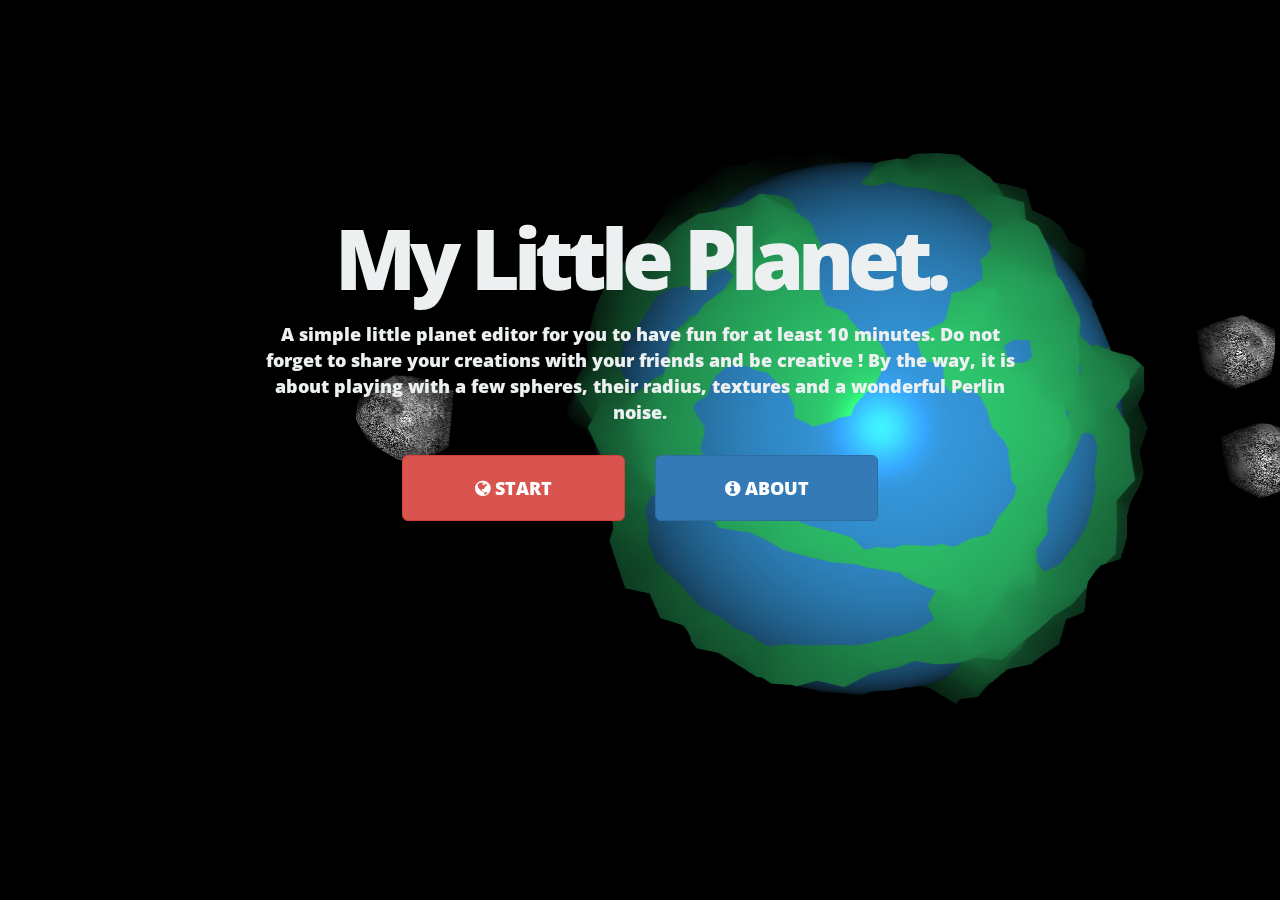
<file: index.html>
<!DOCTYPE html>
<html>
<head>
  <meta charset="utf-8">
  <title>My Little Planet</title>
  <link rel="stylesheet" href="https://maxcdn.bootstrapcdn.com/bootstrap/3.3.7/css/bootstrap.min.css" integrity="sha384-BVYiiSIFeK1dGmJRAkycuHAHRg32OmUcww7on3RYdg4Va+PmSTsz/K68vbdEjh4u" crossorigin="anonymous">
  <link href="https://fonts.googleapis.com/css?family=Open+Sans:300,400,800" rel="stylesheet">
  <link rel="stylesheet" type="text/css" href="./css/font-awesome.min.css">
  <style>
  body{font-family: 'Open Sans';color: #ecf0f1; background-image: url('./Assets/img/starsblack.jpg');}
  h1{font-weight: 800;font-size: 6em;letter-spacing: -6px;margin-bottom: 0.2em;}
  p{font-size: 1.3em;font-weight: 800;}
  .positioned{position:absolute;top: 3%;left: 15%;}
  * { box-sizing: border-box; }
  .video-background {
    background: #000;
    position: fixed;
    top: 0; right: 0; bottom: 0; left: 0;
    z-index: -99;
  }
  .video-foreground,
  .video-background iframe {
    position: absolute;
    top: 0;
    left: 0;
    width: 100%;
    height: 100%;
    pointer-events: none;
  }
  #vidtop-content {
  	top: 0;
  	color: #fff;
  }
  </style>
</head>
<body>

  <div class="video-background">
      <div class="video-foreground">
        <iframe src="https://www.youtube.com/embed/W0LHTWG-UmQ?controls=0&showinfo=0&rel=0&autoplay=1&loop=1&playlist=W0LHTWG-UmQ" frameborder="0" allowfullscreen></iframe>
      </div>
    </div>

  <img src="./Assets/planete.png" class="positioned" />
  <div class="container text-center" style="margin-top: 15%;">
    <div class="col-md-8 col-md-offset-2">
      <h1>My Little Planet.</h1>
      <div class="row">
        <p>
          A simple little planet editor for you to have fun for at least 10 minutes. Do not forget
          to share your creations with your friends and be creative ! By the way, it is about playing
          with a few spheres, their radius, textures and a wonderful Perlin noise.
        </p>
        <br/>
        <div class="col-md-4 col-md-offset-2">
          <a class="btn btn-lg btn-danger btn-block" href="./littleplanet.html" style="padding: 20px; font-weight: 800;"><i class="fa fa-globe"></i>&nbsp;START</a>
        </div>
        <div class="col-md-4">
          <a class="btn btn-lg btn-primary btn-block" data-toggle="modal" data-target=".bs-example-modal-lg" style="padding: 20px; font-weight: 800;"><i class="fa fa-info-circle" aria-hidden="true"></i>&nbsp;ABOUT</a>
        </div>
      </div>
    </div>
  </div>


  <div class="modal fade bs-example-modal-lg" tabindex="-1" role="dialog" aria-labelledby="myLargeModalLabel">
    <div class="modal-dialog modal-lg" role="document">
      <div class="modal-content" style="color: #555">

        <div class="modal-header">
          <button type="button" class="close" data-dismiss="modal" aria-label="Close"><span aria-hidden="true">&times;</span></button>
          <h4 class="modal-title" id="myModalLabel"><b>About My Little Planet</b></h4>
        </div>
        <div class="modal-body">

          <h2>A moment of interaction</h2>

          <p>
            A simple little planet editor for you to have fun for at least
            10 minutes. Do not forget to share your creations with your friends and be
            creative ! By the way, it is about playing with a few spheres, their radius,
            textures and a wonderful Perlin noise.
          </p>

          <h2>Technically</h2>

          <p>
          It is all about interactions with the interface. There are two "encapsulated" spheres.
          The main one and the secondary one. You can play and interact with them by using the inputs
          and settings on the left side of the screen.
          </p>

          <p>
          The interactive values are the following for the main sphere :
          </p>

          <ul>
            <li>Sphere subdivisions</li>
            <li>Sphere radius</li>
            <li>Sphere offset-X</li>
            <li>Sphere offset-Y</li>
            <li>Perlin Noise High Frequency turbulence factor</li>
            <li>Perlin Noise Low Frequency turbulence factor</li>
          </ul>



          <h2>Inspiration</h2>

          <p>
            Honestly, it is a school project and I played Little Big Planet a few weeks ago.
            I do not really like the game but the idea of micro planets made me smile. That's why.
          </p>

          <p>
            I tried to approach the <i>low-poly style</i> (because oh yeah I love it) by blocking
            the maximum subdivision values so the spheres cannot look perfectly smooth.
          </p>

          <p>
            Another very complete work of that kind was made before by <a href="http://oscarwestberg.github.io/webgl/index.html">Oscar Westberg</a>
          </p>

          <p>
            This project is a full webgl project, no treejs.
          </p>

        </div>
        <div class="modal-footer">
          <button type="button" class="btn btn-default" data-dismiss="modal">Close</button>
          <button type="button" class="btn btn-primary">Save changes</button>
        </div>

      </div>
    </div>
  </div>

  <script src="https://ajax.googleapis.com/ajax/libs/jquery/3.1.1/jquery.min.js"></script>
  <!-- Latest compiled and minified JavaScript -->
  <script src="https://maxcdn.bootstrapcdn.com/bootstrap/3.3.7/js/bootstrap.min.js" integrity="sha384-Tc5IQib027qvyjSMfHjOMaLkfuWVxZxUPnCJA7l2mCWNIpG9mGCD8wGNIcPD7Txa" crossorigin="anonymous"></script>

</body>
</html>
</file>
